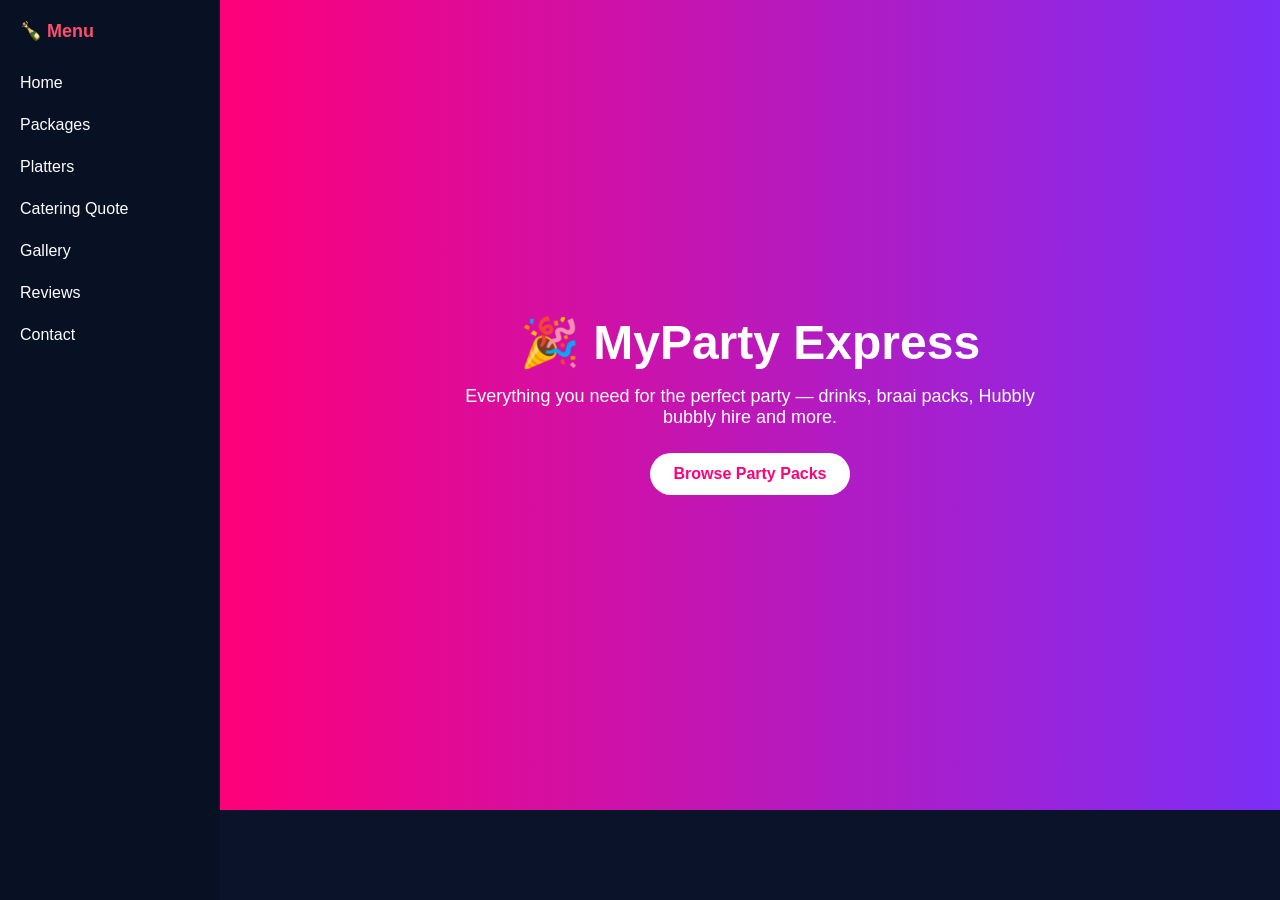
<file: index.html>
<!DOCTYPE html>
<html lang="en">
<head>
  <meta charset="UTF-8" />
  <meta name="viewport" content="width=device-width, initial-scale=1.0"/>
  <title>MyParty Express</title>

  <style>
    * {
      margin: 0;
      padding: 0;
      box-sizing: border-box;
    }

    body {
      font-family: Arial, sans-serif;
      background: #0b132b;
      color: white;
    }

    .layout {
      display: flex;
      min-height: 100vh;
    }

    /* Sidebar */
    .sidebar {
      width: 220px;
      background: #081024;
      padding: 20px;
    }

    .sidebar h2 {
      font-size: 18px;
      margin-bottom: 20px;
      color: #ff4d6d;
    }

    .sidebar a {
      display: block;
      color: white;
      text-decoration: none;
      padding: 12px 0;
      transition: 0.2s;
    }

    .sidebar a:hover {
      color: #ff4d6d;
      padding-left: 5px;
    }

    /* Main */
    .main {
      flex: 1;
    }

    /* Hero */
    .hero {
      height: 90vh;
      display: flex;
      flex-direction: column;
      justify-content: center;
      align-items: center;
      text-align: center;
      background: linear-gradient(90deg, #ff007a, #7b2ff7);
      padding: 20px;
    }

    .hero h1 {
      font-size: 48px;
      margin-bottom: 15px;
    }

    .hero p {
      font-size: 18px;
      max-width: 600px;
      margin-bottom: 25px;
    }

    .btn {
      background: white;
      color: #ff007a;
      padding: 12px 24px;
      border-radius: 25px;
      text-decoration: none;
      font-weight: bold;
      transition: 0.3s;
    }

    .btn:hover {
      transform: scale(1.05);
    }

    /* Responsive */
    @media (max-width: 768px) {
      .layout {
        flex-direction: column;
      }

      .sidebar {
        width: 100%;
        text-align: center;
      }
    }
  </style>
</head>

<body>

  <div class="layout">

    <!-- Sidebar -->
    <aside class="sidebar">
      <h2>🍾 Menu</h2>
      <a href="#">Home</a>
      <a href="#">Packages</a>
      <a href="platter.html">Platters</a>
      <a href="cateringquote.html">Catering Quote</a>
      <a href="#">Gallery</a>
      <a href="#">Reviews</a>
      <a href="#">Contact</a>
    </aside>

    <!-- Main Content -->
    <main class="main">

      <section class="hero">
        <h1>🎉 MyParty Express</h1>
        <p>
          Everything you need for the perfect party — drinks, braai packs,
          Hubbly bubbly hire and more.
        </p>
        <a href="#" class="btn">Browse Party Packs</a>
      </section>

    </main>

  </div>

</body>
</html>
</file>
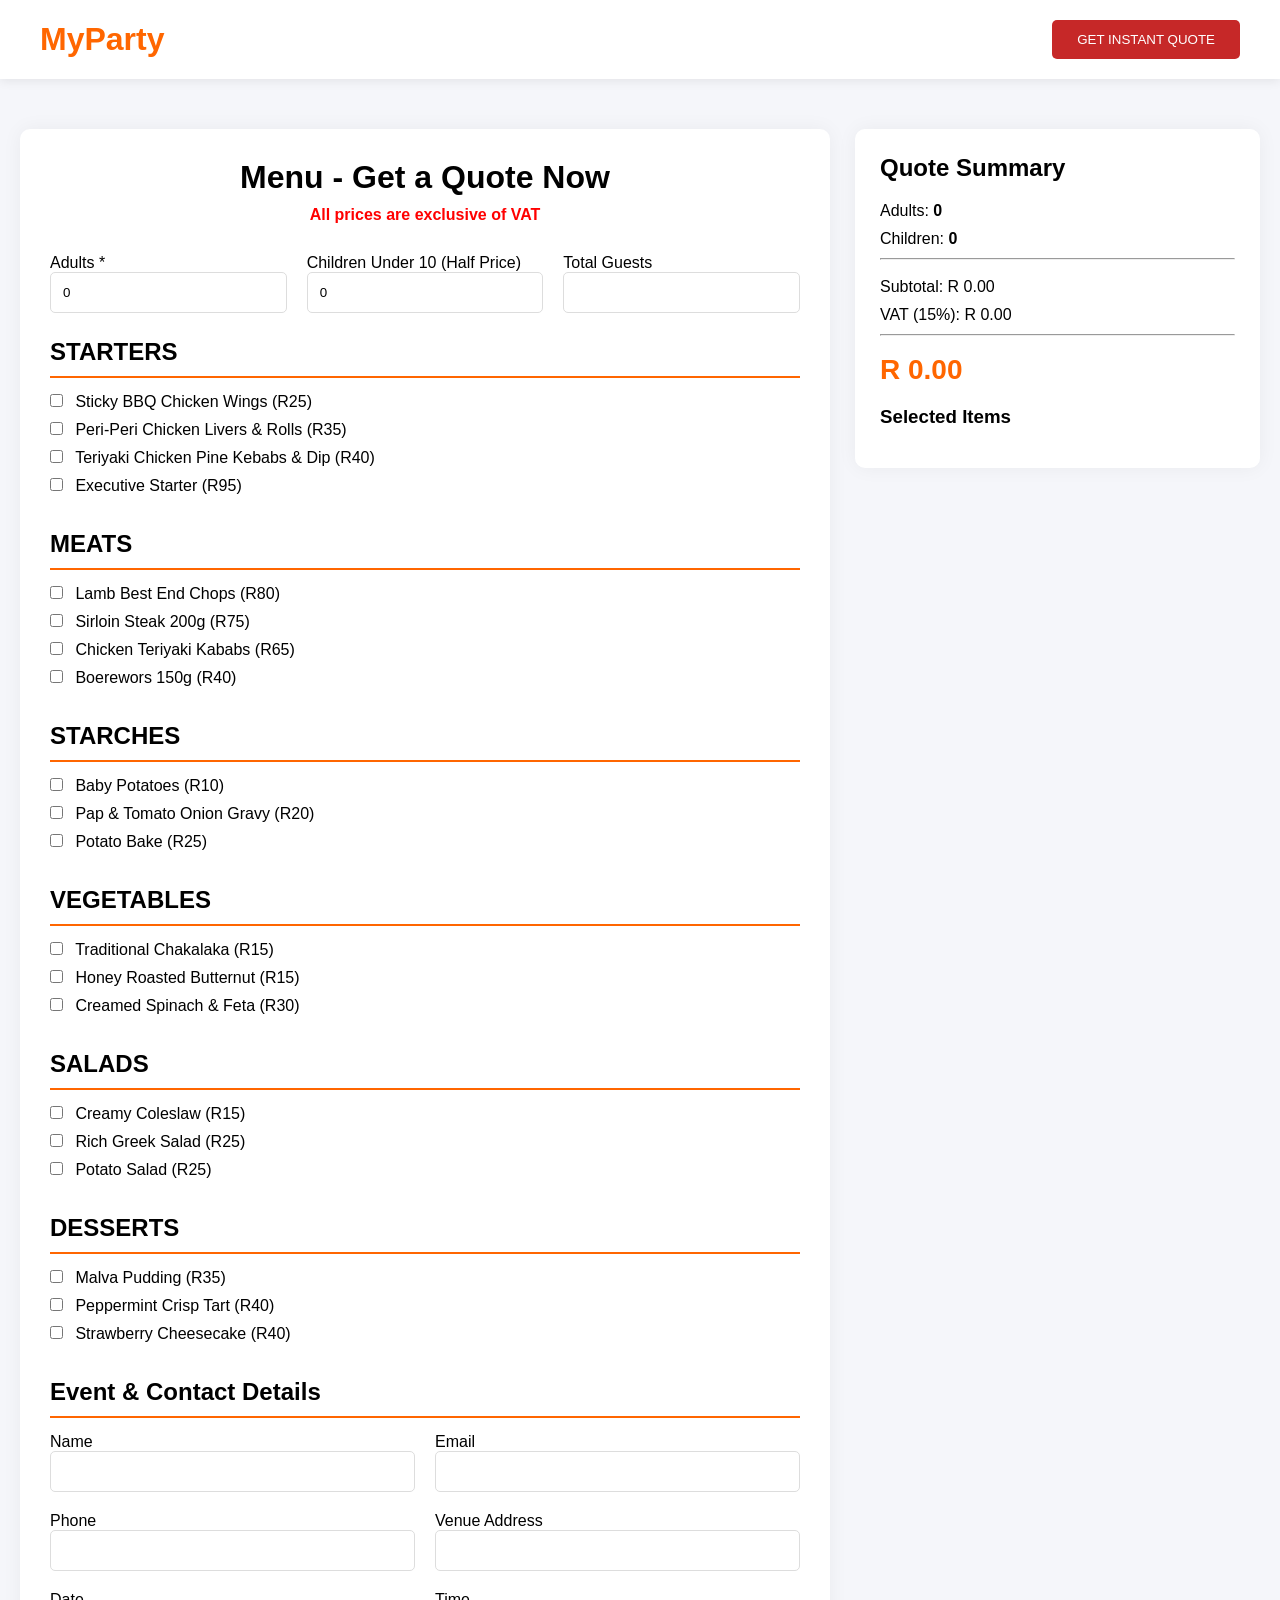
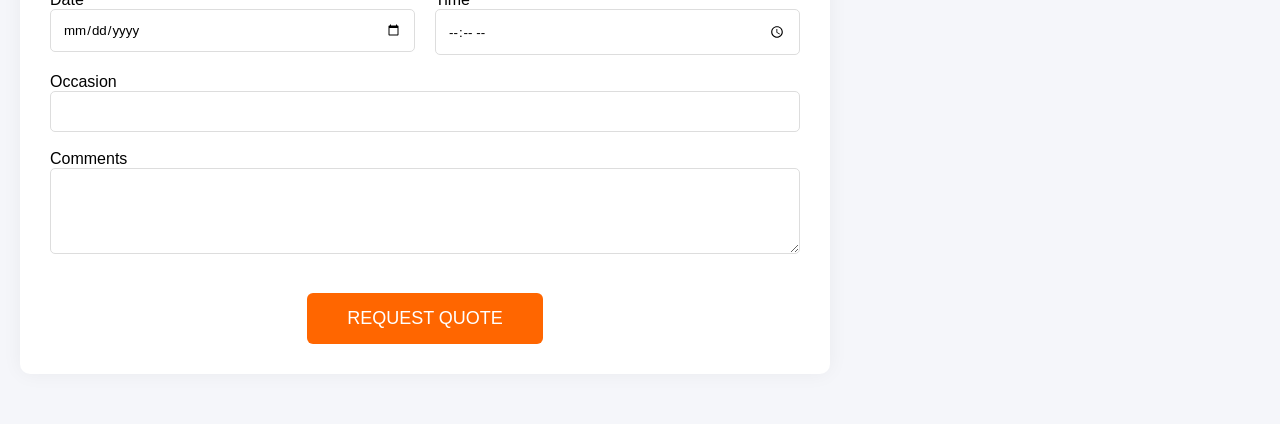
<file: cateringquote.html>
<!DOCTYPE html>
<html lang="en">
<head>
<meta charset="UTF-8">
<meta name="viewport" content="width=device-width, initial-scale=1.0">
<title>MyParty Catering Quote</title>

<style>

*{
    margin:0;
    padding:0;
    box-sizing:border-box;
    font-family:'Segoe UI',sans-serif;
}

body{
    background:#f5f6fa;
}

header{
    background:#fff;
    padding:20px 40px;
    display:flex;
    justify-content:space-between;
    align-items:center;
    box-shadow:0 2px 10px rgba(0,0,0,.08);
}

.logo{
    font-size:32px;
    font-weight:700;
    color:#ff6600;
}

.quote-btn{
    background:#c62828;
    color:#fff;
    border:none;
    padding:12px 25px;
    border-radius:5px;
    cursor:pointer;
}

.container{
    max-width:1300px;
    margin:30px auto;
    display:grid;
    grid-template-columns:2fr 1fr;
    gap:25px;
    padding:20px;
}

.main-form{
    background:white;
    padding:30px;
    border-radius:10px;
    box-shadow:0 0 20px rgba(0,0,0,.05);
}

.sidebar{
    background:white;
    padding:25px;
    border-radius:10px;
    box-shadow:0 0 20px rgba(0,0,0,.05);
    position:sticky;
    top:20px;
    height:fit-content;
}

h1{
    text-align:center;
    margin-bottom:10px;
}

.notice{
    text-align:center;
    color:red;
    font-weight:bold;
    margin-bottom:30px;
}

.form-row{
    display:grid;
    grid-template-columns:repeat(3,1fr);
    gap:20px;
    margin-bottom:25px;
}

input,
textarea,
select{
    width:100%;
    padding:12px;
    border:1px solid #ddd;
    border-radius:5px;
}

.section{
    margin-bottom:35px;
}

.section h2{
    border-bottom:2px solid #ff6600;
    padding-bottom:10px;
    margin-bottom:15px;
}

.menu-item{
    margin-bottom:10px;
}

.menu-item label{
    cursor:pointer;
}

.menu-item input{
    width:auto;
    margin-right:8px;
}

.quote-summary h2{
    margin-bottom:20px;
}

.quote-summary p{
    margin-bottom:10px;
}

.total{
    font-size:28px;
    font-weight:bold;
    color:#ff6600;
}

#selectedItems{
    margin-top:15px;
    padding-left:20px;
}

.submit-btn{
    background:#ff6600;
    color:white;
    border:none;
    padding:15px 40px;
    font-size:18px;
    border-radius:6px;
    cursor:pointer;
}

.contact-grid{
    display:grid;
    grid-template-columns:1fr 1fr;
    gap:20px;
}

.center{
    text-align:center;
    margin-top:30px;
}

@media(max-width:900px){

.container{
    grid-template-columns:1fr;
}

.form-row,
.contact-grid{
    grid-template-columns:1fr;
}

}

</style>
</head>
<body>

<header>
    <div class="logo">MyParty</div>
    <button class="quote-btn">GET INSTANT QUOTE</button>
</header>

<form>

<div class="container">

<div class="main-form">

<h1>Menu - Get a Quote Now</h1>

<div class="notice">
All prices are exclusive of VAT
</div>

<div class="form-row">

<div>
<label>Adults *</label>
<input type="number" id="adults" min="0" value="0">
</div>

<div>
<label>Children Under 10 (Half Price)</label>
<input type="number" id="children" min="0" value="0">
</div>

<div>
<label>Total Guests</label>
<input type="number" id="totalGuests" readonly>
</div>

</div>

<!-- STARTERS -->

<div class="section">
<h2>STARTERS</h2>

<div class="menu-item">
<label><input type="checkbox" class="menu-option" data-price="25"> Sticky BBQ Chicken Wings (R25)</label>
</div>

<div class="menu-item">
<label><input type="checkbox" class="menu-option" data-price="35"> Peri-Peri Chicken Livers & Rolls (R35)</label>
</div>

<div class="menu-item">
<label><input type="checkbox" class="menu-option" data-price="40"> Teriyaki Chicken Pine Kebabs & Dip (R40)</label>
</div>

<div class="menu-item">
<label><input type="checkbox" class="menu-option" data-price="95"> Executive Starter (R95)</label>
</div>

</div>

<!-- MEATS -->

<div class="section">
<h2>MEATS</h2>

<div class="menu-item">
<label><input type="checkbox" class="menu-option" data-price="80"> Lamb Best End Chops (R80)</label>
</div>

<div class="menu-item">
<label><input type="checkbox" class="menu-option" data-price="75"> Sirloin Steak 200g (R75)</label>
</div>

<div class="menu-item">
<label><input type="checkbox" class="menu-option" data-price="65"> Chicken Teriyaki Kababs (R65)</label>
</div>

<div class="menu-item">
<label><input type="checkbox" class="menu-option" data-price="40"> Boerewors 150g (R40)</label>
</div>

</div>

<!-- STARCHES -->

<div class="section">
<h2>STARCHES</h2>

<div class="menu-item">
<label><input type="checkbox" class="menu-option" data-price="10"> Baby Potatoes (R10)</label>
</div>

<div class="menu-item">
<label><input type="checkbox" class="menu-option" data-price="20"> Pap & Tomato Onion Gravy (R20)</label>
</div>

<div class="menu-item">
<label><input type="checkbox" class="menu-option" data-price="25"> Potato Bake (R25)</label>
</div>

</div>

<!-- VEGETABLES -->

<div class="section">
<h2>VEGETABLES</h2>

<div class="menu-item">
<label><input type="checkbox" class="menu-option" data-price="15"> Traditional Chakalaka (R15)</label>
</div>

<div class="menu-item">
<label><input type="checkbox" class="menu-option" data-price="15"> Honey Roasted Butternut (R15)</label>
</div>

<div class="menu-item">
<label><input type="checkbox" class="menu-option" data-price="30"> Creamed Spinach & Feta (R30)</label>
</div>

</div>

<!-- SALADS -->

<div class="section">
<h2>SALADS</h2>

<div class="menu-item">
<label><input type="checkbox" class="menu-option" data-price="15"> Creamy Coleslaw (R15)</label>
</div>

<div class="menu-item">
<label><input type="checkbox" class="menu-option" data-price="25"> Rich Greek Salad (R25)</label>
</div>

<div class="menu-item">
<label><input type="checkbox" class="menu-option" data-price="25"> Potato Salad (R25)</label>
</div>

</div>

<!-- DESSERTS -->

<div class="section">
<h2>DESSERTS</h2>

<div class="menu-item">
<label><input type="checkbox" class="menu-option" data-price="35"> Malva Pudding (R35)</label>
</div>

<div class="menu-item">
<label><input type="checkbox" class="menu-option" data-price="40"> Peppermint Crisp Tart (R40)</label>
</div>

<div class="menu-item">
<label><input type="checkbox" class="menu-option" data-price="40"> Strawberry Cheesecake (R40)</label>
</div>

</div>

<!-- CONTACT -->

<div class="section">
<h2>Event & Contact Details</h2>

<div class="contact-grid">

<div>
<label>Name</label>
<input type="text">
</div>

<div>
<label>Email</label>
<input type="email">
</div>

<div>
<label>Phone</label>
<input type="text">
</div>

<div>
<label>Venue Address</label>
<input type="text">
</div>

<div>
<label>Date</label>
<input type="date">
</div>

<div>
<label>Time</label>
<input type="time">
</div>

</div>

<br>

<label>Occasion</label>
<input type="text">

<br><br>

<label>Comments</label>
<textarea rows="4"></textarea>

</div>

<div class="center">
<button class="submit-btn" type="submit">
REQUEST QUOTE
</button>
</div>

</div>

<!-- SIDEBAR -->

<div class="sidebar">

<div class="quote-summary">

<h2>Quote Summary</h2>

<p>Adults: <strong id="adultCount">0</strong></p>
<p>Children: <strong id="childCount">0</strong></p>

<hr><br>

<p>Subtotal: R <span id="subtotal">0.00</span></p>

<p>VAT (15%): R <span id="vat">0.00</span></p>

<hr><br>

<p class="total">
R <span id="total">0.00</span>
</p>

<h3 style="margin-top:20px;">Selected Items</h3>

<ul id="selectedItems"></ul>

</div>

</div>

</div>

</form>

<script>

const adultsInput = document.getElementById('adults');
const childrenInput = document.getElementById('children');

const menuOptions =
document.querySelectorAll('.menu-option');

function calculateQuote(){

    const adults =
    parseInt(adultsInput.value) || 0;

    const children =
    parseInt(childrenInput.value) || 0;

    document.getElementById('adultCount')
    .textContent = adults;

    document.getElementById('childCount')
    .textContent = children;

    document.getElementById('totalGuests')
    .value = adults + children;

    let perPersonPrice = 0;

    const selectedList =
    document.getElementById('selectedItems');

   selectedList.innerHTML = '';

menuOptions.forEach(option => {

    if(option.checked){

        perPersonPrice += Number(option.dataset.price);

        const row = document.createElement('div');
        row.className = 'selected-item';

        const name = document.createElement('span');
        name.textContent =
        option.parentElement.textContent.trim();

        const removeBtn =
        document.createElement('button');

        removeBtn.className = 'remove-item';
        removeBtn.type = 'button';
        removeBtn.textContent = '✖';

        removeBtn.onclick = function(){

            option.checked = false;
            calculateQuote();

        };

        row.appendChild(name);
        row.appendChild(removeBtn);

        selectedList.appendChild(row);
    }

});;
        }
    });

    const adultCost =
    adults * perPersonPrice;

    const childCost =
    children * (perPersonPrice * 0.5);

    const subtotal =
    adultCost + childCost;

    const vat =
    subtotal * 0.15;

    const total =
    subtotal + vat;

    document.getElementById('subtotal')
    .textContent = subtotal.toFixed(2);

    document.getElementById('vat')
    .textContent = vat.toFixed(2);

    document.getElementById('total')
    .textContent = total.toFixed(2);
}

adultsInput.addEventListener('input',calculateQuote);
childrenInput.addEventListener('input',calculateQuote);

menuOptions.forEach(item=>{
    item.addEventListener('change',calculateQuote);
});

calculateQuote();

</script>

</body>
</html>
</file>
